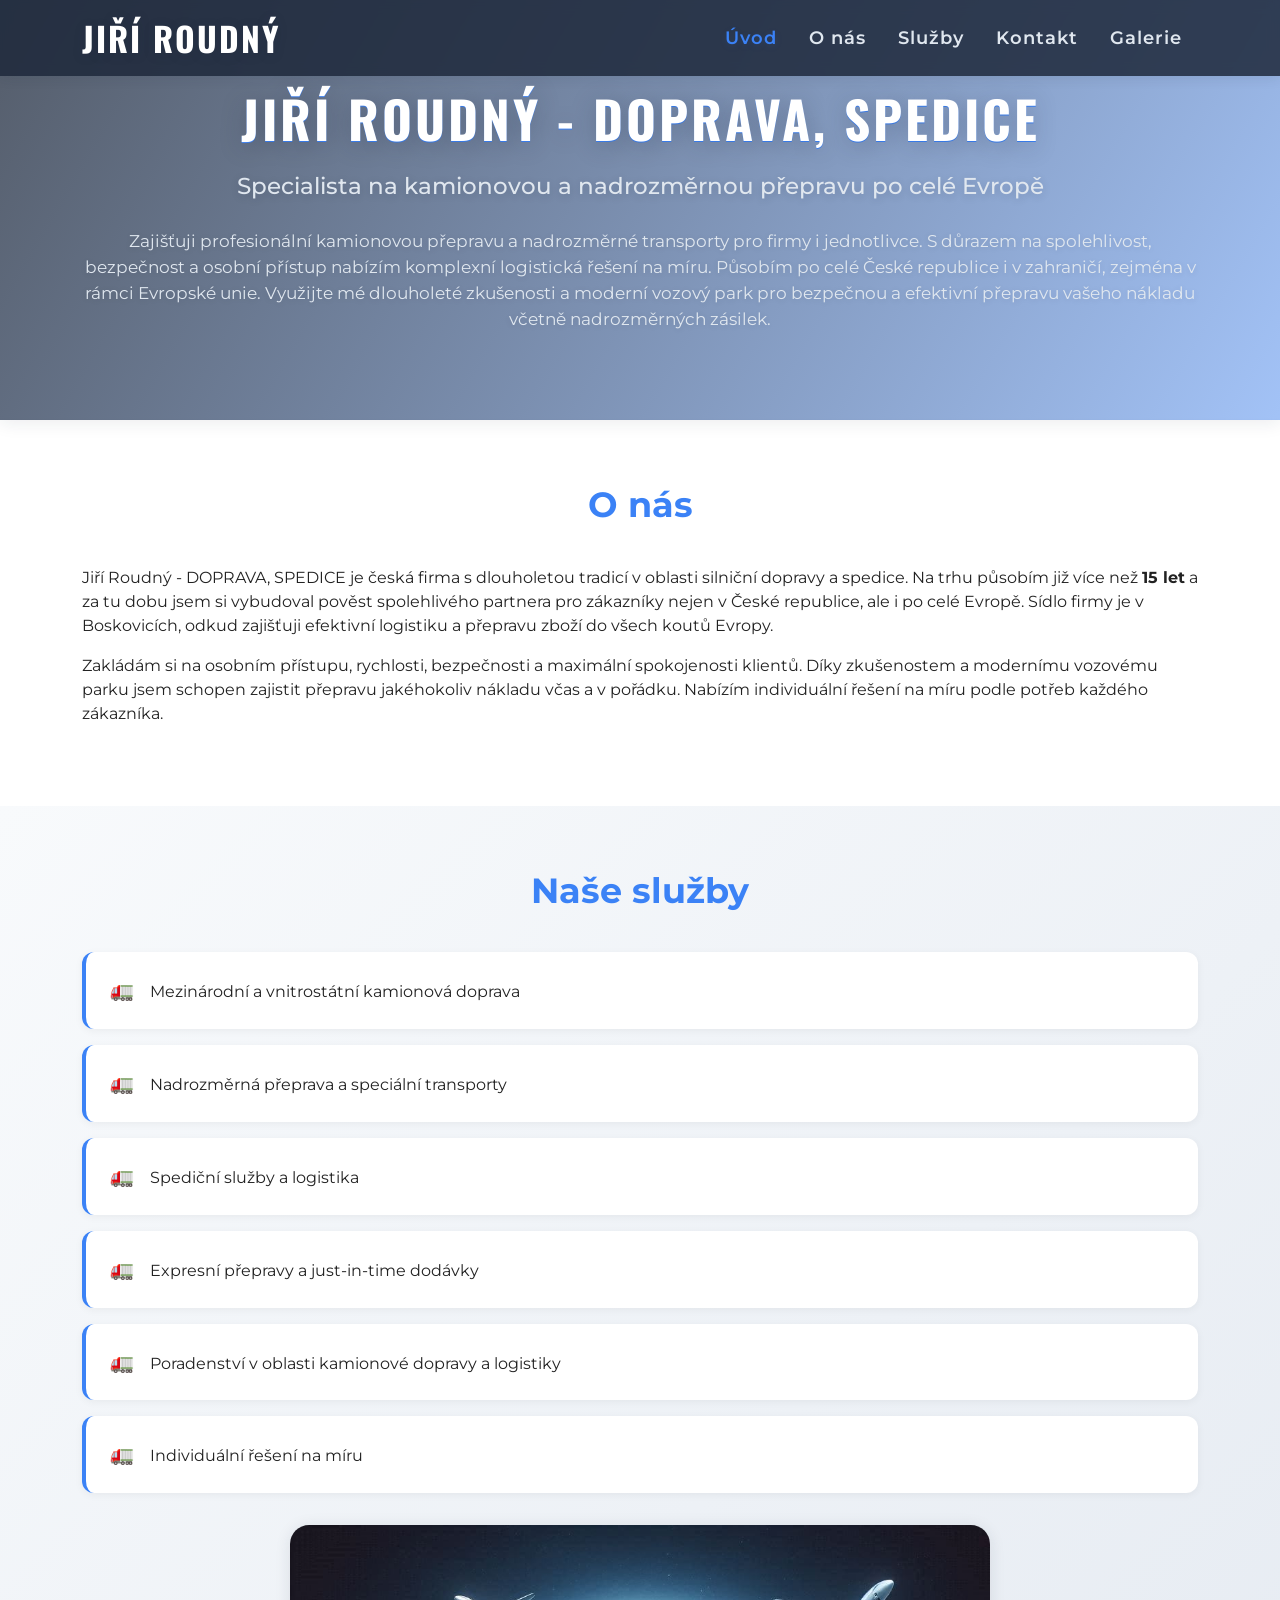
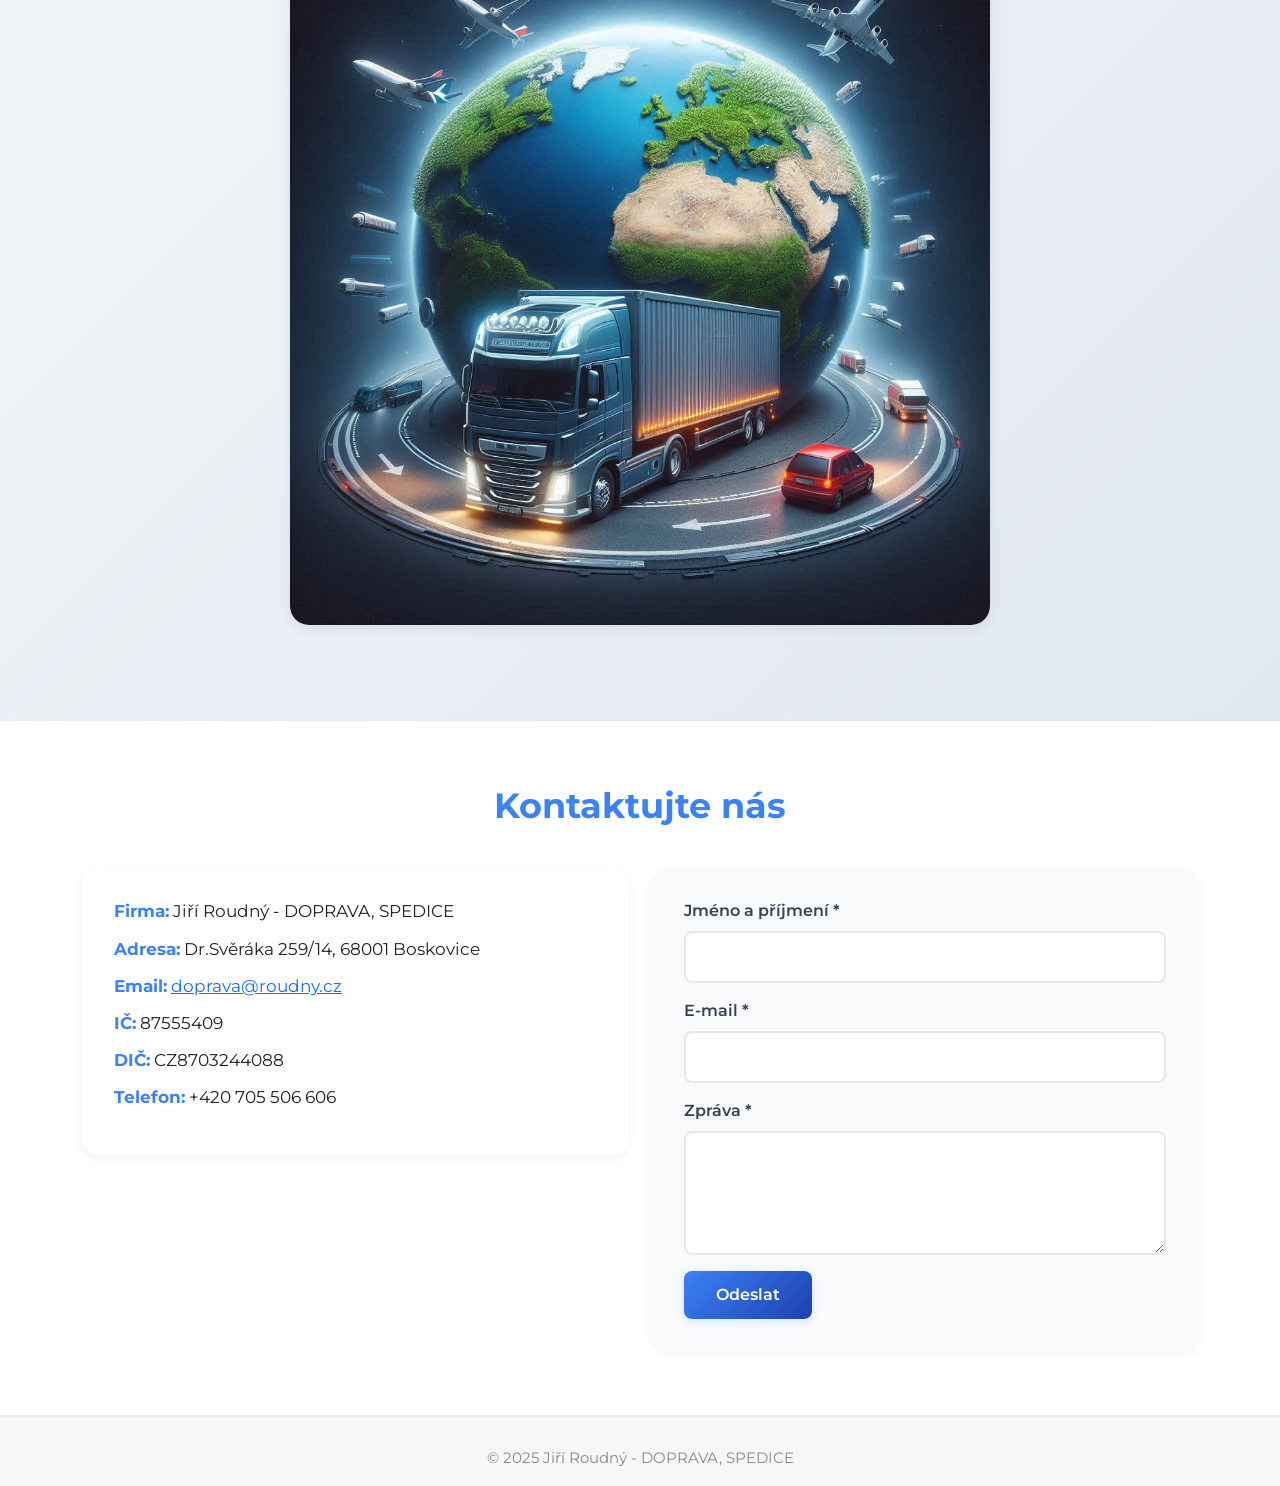
<file: index.html>
<!DOCTYPE html>
<html lang="cs">
<head>
    <meta charset="UTF-8">
    <meta name="viewport" content="width=device-width, initial-scale=1.0">
    <title>Jiří Roudný - Nadrozměrná doprava, kamionová doprava a spedice</title>
    <meta name="description" content="Profesionální zajištění kamionové a nadrozměrné přepravy po ČR i Evropské unii. Logistika, spedice a speciální transporty na míru. Jiří Roudný, Boskovice.">
    <meta name="keywords" content="nadrozměrná doprava, kamionová doprava, speciální transporty, spedice, mezinárodní přeprava, logistika, Jiří Roudný, Boskovice">
    <meta name="robots" content="index, follow">
    <meta property="og:title" content="Jiří Roudný - Nadrozměrná doprava, kamionová doprava a spedice">
    <meta property="og:description" content="Profesionální zajištění kamionové a nadrozměrné přepravy po ČR i Evropské unii. Společnost Jiřího Roudného spolehlivě dopraví váš náklad.">
    <meta property="og:type" content="website">
    <meta property="og:url" content="https://www.roudny.cz/">
    <meta property="og:image" content="https://www.roudny.cz/obrazek_main.png">
    
    <!-- Google tag (gtag.js) -->
    <script async src="https://www.googletagmanager.com/gtag/js?id=G-GGJWWV9X41"></script>
    <script>
      window.dataLayer = window.dataLayer || [];
      function gtag(){dataLayer.push(arguments);}
      gtag('js', new Date());

      gtag('config', 'G-GGJWWV9X41');
    </script>

    <link href="https://fonts.googleapis.com/css?family=Montserrat:700,400&display=swap" rel="stylesheet">
    <link href="https://fonts.googleapis.com/css2?family=Oswald:wght@700&family=Montserrat:wght@400;700&display=swap" rel="stylesheet">
    <link href="https://cdn.jsdelivr.net/npm/bootstrap@5.3.3/dist/css/bootstrap.min.css" rel="stylesheet">
    <link href="style.css" rel="stylesheet">
</head>
<body data-bs-spy="scroll" data-bs-target="#mainNav" data-bs-offset="70" tabindex="0">
<div class="overlay">
    <nav id="mainNav" class="navbar navbar-expand-lg navbar-dark fixed-top">
        <div class="container">
            <a class="navbar-brand" href="#home">Jiří Roudný</a>
            <button class="navbar-toggler" type="button" data-bs-toggle="collapse" data-bs-target="#navbarNav" aria-controls="navbarNav" aria-expanded="false" aria-label="Toggle navigation">
                <span class="navbar-toggler-icon"></span>
            </button>
            <div class="collapse navbar-collapse" id="navbarNav">
                <ul class="navbar-nav ms-auto">
                    <li class="nav-item"><a class="nav-link" href="#home">Úvod</a></li>
                    <li class="nav-item"><a class="nav-link" href="#about">O nás</a></li>
                    <li class="nav-item"><a class="nav-link" href="#services">Služby</a></li>
                    <li class="nav-item"><a class="nav-link" href="#contact">Kontakt</a></li>
                    <li class="nav-item"><a class="nav-link" href="galerie.html">Galerie</a></li>
                </ul>
            </div>
        </div>
    </nav>
    <header id="home" class="hero">        <div class="container">
            <h1>Jiří Roudný - DOPRAVA, SPEDICE</h1>
            <p class="lead mt-3">Specialista na kamionovou a nadrozměrnou přepravu po celé Evropě</p>
            <p class="mt-4">Zajišťuji profesionální kamionovou přepravu a nadrozměrné transporty pro firmy i jednotlivce. S důrazem na spolehlivost, bezpečnost a osobní přístup nabízím komplexní logistická řešení na míru. Působím po celé České republice i v zahraničí, zejména v rámci Evropské unie. Využijte mé dlouholeté zkušenosti a moderní vozový park pro bezpečnou a efektivní přepravu vašeho nákladu včetně nadrozměrných zásilek.</p>
        </div>    </header>
    <section id="about" class="section bg-white">
        <div class="container">
            <h2 class="section-title">O nás</h2>
            <p>
                Jiří Roudný - DOPRAVA, SPEDICE je česká firma s dlouholetou tradicí v oblasti silniční dopravy a spedice. Na trhu působím již více než <strong>15 let</strong> a za tu dobu jsem si vybudoval pověst spolehlivého partnera pro zákazníky nejen v České republice, ale i po celé Evropě. Sídlo firmy je v Boskovicích, odkud zajišťuji efektivní logistiku a přepravu zboží do všech koutů Evropy.
            </p>
            <p>
                Zakládám si na osobním přístupu, rychlosti, bezpečnosti a maximální spokojenosti klientů. Díky zkušenostem a modernímu vozovému parku jsem schopen zajistit přepravu jakéhokoliv nákladu včas a v pořádku. Nabízím individuální řešení na míru podle potřeb každého zákazníka.
            </p>
        </div>
    </section>
    <section id="services" class="section">
        <div class="container">
            <h2 class="section-title">Naše služby</h2>            <ul class="services-list">
                <li>Mezinárodní a vnitrostátní kamionová doprava</li>
                <li>Nadrozměrná přeprava a speciální transporty</li>
                <li>Spediční služby a logistika</li>
                <li>Expresní přepravy a just-in-time dodávky</li>
                <li>Poradenství v oblasti kamionové dopravy a logistiky</li>
                <li>Individuální řešení na míru</li>
            </ul>
            <img class="thematic-img" src="obrazek_main.png" alt="Nadrozměrná doprava a kamionová přeprava - vozový park Jiří Roudný">
        </div>
    </section>
    <section id="contact" class="section bg-white">
        <div class="container">
            <h2 class="section-title">Kontaktujte nás</h2>
            <div class="row">
                <div class="col-md-6 mb-4 mb-md-0">
                    <div class="info mb-3">
                        <p><strong>Firma:</strong> Jiří Roudný - DOPRAVA, SPEDICE</p>
                        <p><strong>Adresa:</strong> Dr.Svěráka 259/14, 68001 Boskovice</p>
                        <p><strong>Email:</strong> <a href="mailto:doprava@roudny.cz">doprava@roudny.cz</a></p>
                        <p><strong>IČ:</strong> 87555409</p>
                        <p><strong>DIČ:</strong> CZ8703244088</p>
                        <p><strong>Telefon:</strong> +420 705 506 606</p>
                    </div>
                </div>
                <div class="col-md-6">
                    <form class="contact-form" id="contactForm" autocomplete="off">
                        <div class="mb-3">
                            <label for="name" class="form-label">Jméno a příjmení *</label>
                            <input type="text" class="form-control" id="name" name="Jméno" required>
                        </div>
                        <div class="mb-3">
                            <label for="email" class="form-label">E-mail *</label>
                            <input type="email" class="form-control" id="email" name="E-mail" required>
                        </div>
                        <div class="mb-3">
                            <label for="message" class="form-label">Zpráva *</label>
                            <textarea class="form-control" id="message" name="Zpráva" rows="4" required></textarea>
                        </div>
                        <input type="text" name="phone" style="display:none" tabindex="-1" autocomplete="off">
                        <button type="submit" class="btn btn-primary" id="submitBtn">Odeslat</button>
                    </form>
                    <div id="formResult" style="display:none;"></div>
                    <script>
                    document.addEventListener('DOMContentLoaded', function() {
                        const form = document.getElementById('contactForm');
                        const result = document.getElementById('formResult');
                        const submitBtn = document.getElementById('submitBtn');
                        let sent = false;
                        form.addEventListener('submit', function(e) {
                            e.preventDefault();
                            if (sent) return;
                            submitBtn.disabled = true;
                            submitBtn.textContent = 'Odesílám...';
                            const data = new FormData(form);
                            fetch('sendmail.php', {
                                method: 'POST',
                                body: data
                            })
                            .then(res => res.text())
                            .then(text => {
                                if (text.trim() === 'OK') {
                                    form.style.display = 'none';
                                    result.innerHTML = '<div class="alert alert-success mt-3">Děkujeme za zprávu! Ozveme se vám co nejdříve.</div>';
                                    result.style.display = 'block';
                                    sent = true;
                                } else {
                                    submitBtn.disabled = false;
                                    submitBtn.textContent = 'Odeslat';
                                    result.innerHTML = '<div class="alert alert-danger mt-3">' + text + '</div>';
                                    result.style.display = 'block';
                                }
                            })
                            .catch(() => {
                                submitBtn.disabled = false;
                                submitBtn.textContent = 'Odeslat';
                                result.innerHTML = '<div class="alert alert-danger mt-3">Chyba při odesílání. Zkuste to prosím znovu.</div>';
                                result.style.display = 'block';
                            });
                        });
                    });
                    </script>
                </div>
            </div>
        </div>
    </section>
    <footer>
        &copy; 2025 Jiří Roudný - DOPRAVA, SPEDICE
    </footer>
    <script src="https://cdn.jsdelivr.net/npm/bootstrap@5.3.3/dist/js/bootstrap.bundle.min.js"></script>
    
    <!-- Schema.org JSON-LD pro lokální byznys a přepravu -->
    <script type="application/ld+json">
    {
      "@context": "https://schema.org",
      "@type": "LogisticsService",
      "name": "Jiří Roudný - DOPRAVA, SPEDICE",
      "image": "https://www.roudny.cz/obrazek_main.png",
      "description": "Profesionální kamionová přeprava a nadrozměrné transporty po celé Evropě.",
      "url": "https://www.roudny.cz",
      "telephone": "+420705506606",
      "email": "doprava@roudny.cz",
      "address": {
        "@type": "PostalAddress",
        "streetAddress": "Dr.Svěráka 259/14",
        "addressLocality": "Boskovice",
        "postalCode": "68001",
        "addressCountry": "CZ"
      },
      "areaServed": ["Česká republika", "Evropská unie"]
    }
    </script>
</div>
</body>
</html>
</file>
<file: style.css>
body {
    font-family: 'Montserrat', Arial, sans-serif;
    background: #f7f7f7 url('https://images.unsplash.com/photo-1506744038136-46273834b3fb?auto=format&fit=crop&w=1500&q=80') no-repeat center top fixed;
    background-size: cover;
    color: #222;
}
.overlay {
    background: rgba(247,247,247,0.96);
    min-height: 100vh;
}
.navbar {
    background: rgba(30,41,59,0.85);
    box-shadow: 0 2px 12px rgba(30,41,59,0.10);
    backdrop-filter: blur(6px);
    transition: background 0.3s;
}
.navbar-brand {
    font-family: 'Oswald', 'Montserrat', Arial, sans-serif;
    font-size: 2.1rem;
    letter-spacing: 2px;
    font-weight: 700;
    color: #fff !important;
    text-transform: uppercase;
    text-shadow: 0 2px 12px rgba(30,41,59,0.18);
    transition: color 0.2s;
}
.navbar-brand:hover {
    color: #3b82f6 !important;
}
.nav-link {
    font-size: 1.1rem;
    font-weight: 600;
    letter-spacing: 1px;
    color: #e0e7ef !important;
    margin-left: 0.5rem;
    margin-right: 0.5rem;
    transition: color 0.2s;
}
.nav-link.active, .nav-link:hover {
    color: #3b82f6 !important;
    text-shadow: 0 2px 8px rgba(59,130,246,0.10);
}
header.hero {
    background: url('https://images.pexels.com/photos/977213/pexels-photo-977213.jpeg?auto=compress&w=1500&q=80') center/cover no-repeat;
    color: #fff;
    padding: 4rem 0 3rem 0;
    text-align: center;
    box-shadow: 0 4px 16px rgba(30,41,59,0.08);
    position: relative;
    min-height: 420px;
    display: flex;
    align-items: center;
    justify-content: center;
}
header.hero::before {
    content: '';
    position: absolute;
    left: 0; top: 0; right: 0; bottom: 0;
    background: linear-gradient(120deg, rgba(30,41,59,0.75) 0%, rgba(59,130,246,0.45) 100%);
    z-index: 1;
}
header.hero > .container {
    position: relative;
    z-index: 2;
}
header.hero h1 {
    font-family: 'Oswald', 'Montserrat', Arial, sans-serif;
    font-size: 3.2rem;
    font-weight: 700;
    letter-spacing: 3px;
    text-transform: uppercase;
    color: #fff;
    text-shadow: 0 4px 24px rgba(30,41,59,0.25), 0 1px 0 #3b82f6;
    margin-bottom: 1.2rem;
    animation: fadeInDown 1.1s cubic-bezier(.77,0,.18,1) 0.1s both;
}
header.hero .lead {
    font-size: 1.45rem;
    font-weight: 500;
    color: #e0e7ef;
    text-shadow: 0 2px 8px rgba(30,41,59,0.18);
    margin-bottom: 1.2rem;
    animation: fadeInUp 1.2s cubic-bezier(.77,0,.18,1) 0.2s both;
}
header.hero p.mt-4 {
    font-size: 1.08rem;
    color: #e0e7ef;
    text-shadow: 0 1px 6px rgba(30,41,59,0.13);
    animation: fadeInUp 1.3s cubic-bezier(.77,0,.18,1) 0.3s both;
}
@keyframes fadeInDown {
    from { opacity: 0; transform: translateY(-40px); }
    to { opacity: 1; transform: translateY(0); }
}
@keyframes fadeInUp {
    from { opacity: 0; transform: translateY(40px); }
    to { opacity: 1; transform: translateY(0); }
}
.section {
    padding: 4rem 0;
}
.section-title {
    color: #3b82f6;
    font-weight: 700;
    margin-bottom: 2.5rem;
    font-size: 2.2rem;
    text-align: center;
}
.section.bg-white {
    background: #fff;
    box-shadow: 0 1px 3px rgba(0,0,0,0.1);
}
.section:not(.bg-white) {
    background: linear-gradient(135deg, #f8fafc 0%, #e2e8f0 100%);
}
.info {
    background: #fff;
    padding: 2rem;
    border-radius: 1rem;
    box-shadow: 0 4px 12px rgba(0,0,0,0.05);
}
.info strong {
    color: #3b82f6;
}
.info p {
    margin-bottom: 0.75rem;
    font-size: 1.05rem;
}
.contact-form {
    background: #f8fafc;
    padding: 2rem;
    border-radius: 1rem;
    box-shadow: 0 4px 12px rgba(0,0,0,0.05);
}
.contact-form label {
    font-weight: 600;
    color: #374151;
}
.contact-form .form-control {
    border: 2px solid #e5e7eb;
    border-radius: 0.5rem;
    padding: 0.75rem 1rem;
    transition: all 0.2s ease;
}
.contact-form .form-control:focus {
    border-color: #3b82f6;
    box-shadow: 0 0 0 0.2rem rgba(59,130,246,.15);
}
.btn-primary {
    background: linear-gradient(135deg, #3b82f6 0%, #1e40af 100%);
    border: none;
    padding: 0.75rem 2rem;
    border-radius: 0.5rem;
    font-weight: 600;
    transition: all 0.2s ease;
    box-shadow: 0 2px 8px rgba(59,130,246,0.2);
}
.btn-primary:hover {
    background: linear-gradient(135deg, #1e40af 0%, #1e293b 100%);
    transform: translateY(-1px);
    box-shadow: 0 4px 12px rgba(59,130,246,0.3);
}
.services-list {
    list-style: none;
    padding: 0;
}
.services-list li {
    background: #fff;
    margin-bottom: 1rem;
    padding: 1.5rem;
    border-radius: 0.75rem;
    box-shadow: 0 2px 8px rgba(0,0,0,0.05);
    border-left: 4px solid #3b82f6;
    transition: all 0.2s ease;
}
.services-list li:hover {
    transform: translateX(5px);
    box-shadow: 0 4px 16px rgba(0,0,0,0.1);
}
.services-list li::before {
    content: "🚛";
    margin-right: 1rem;
    font-size: 1.2rem;
}
.thematic-img {
    width: 100%;
    max-width: 700px;
    border-radius: 1.2rem;
    box-shadow: 0 2px 16px rgba(30,41,59,0.10);
    margin: 2rem auto 2rem auto;
    display: block;
}
footer {
    text-align: center;
    color: #888;
    font-size: 0.95rem;
    margin: 2rem 0 1rem 0;
}
@media (max-width: 700px) {
    header.hero h1 { font-size: 1.6rem; letter-spacing: 1px; }
    .navbar-brand { font-size: 1.3rem; }
    .section { padding: 2.5rem 0; }
    .section-title { font-size: 1.8rem; }
    .contact-form, .info { padding: 1.5rem; }
}
</file>
